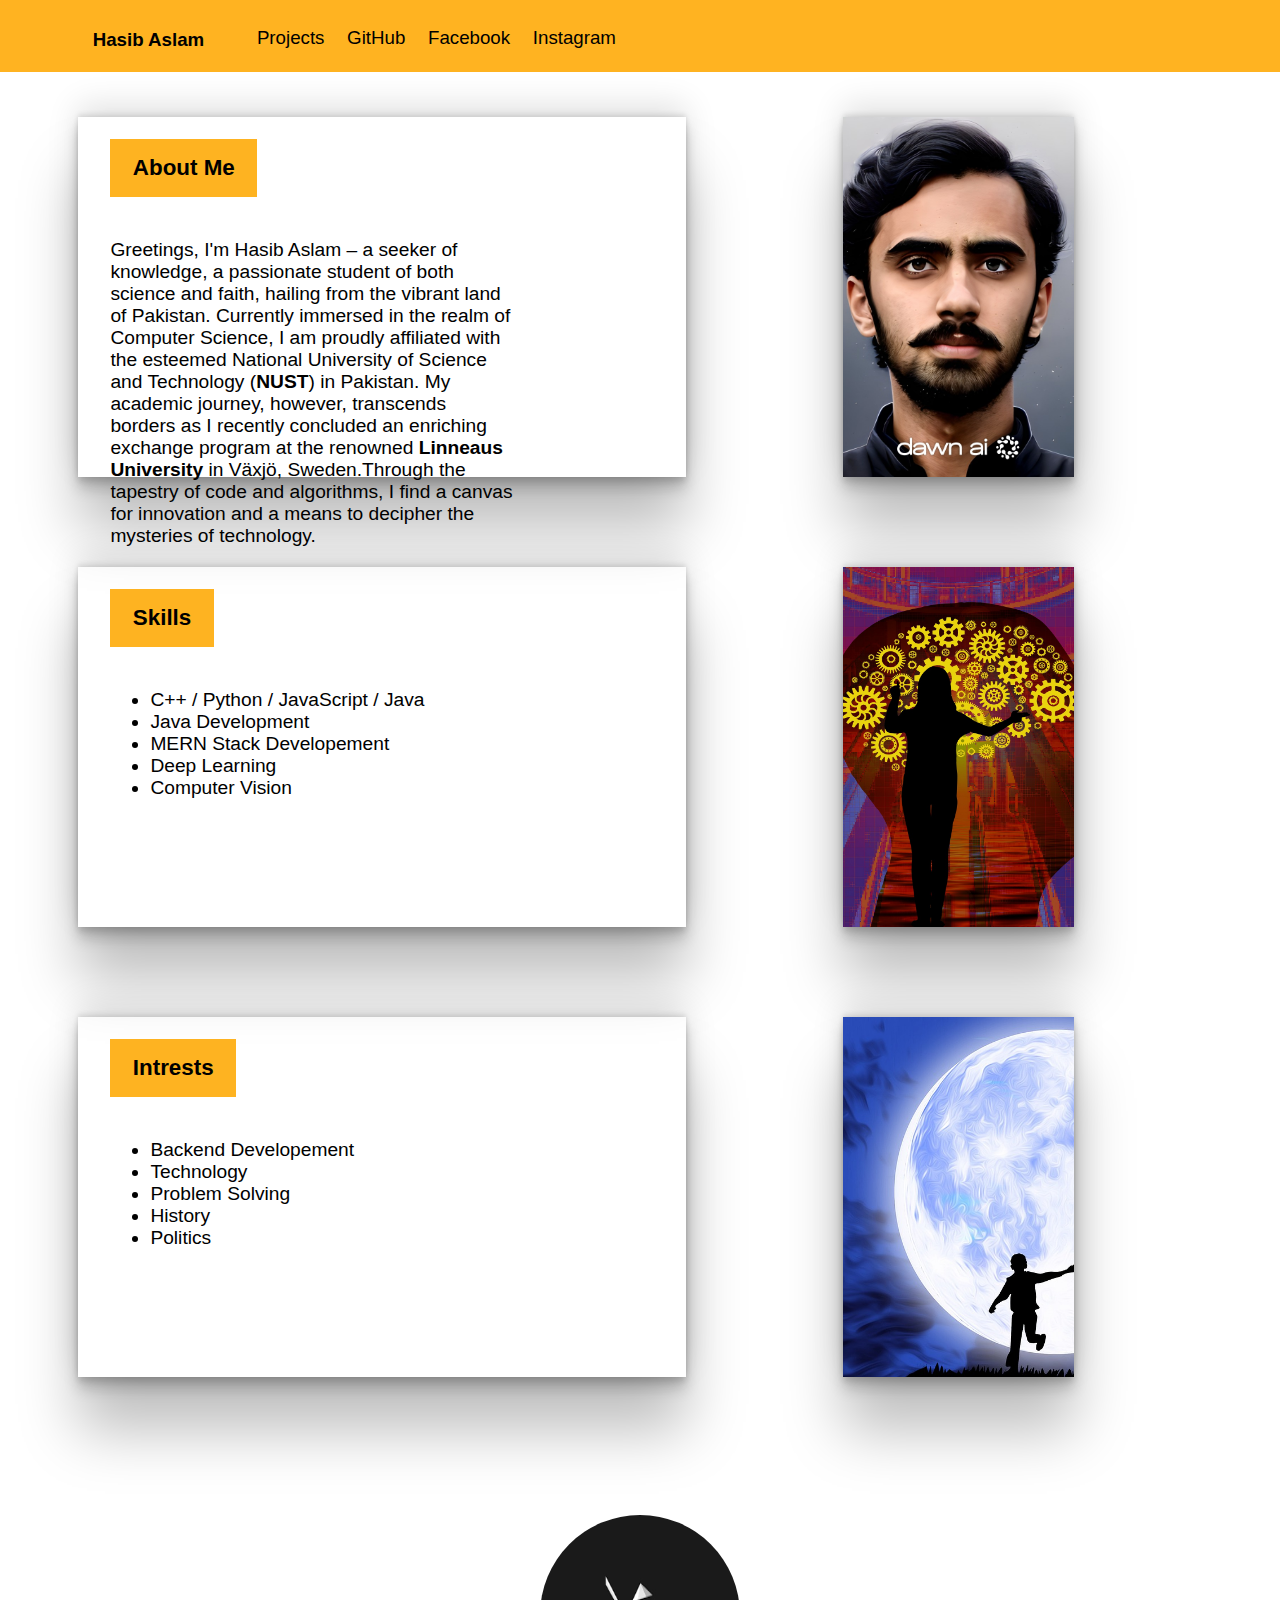
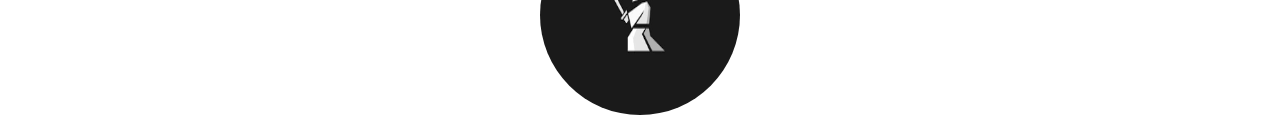
<file: index.html>
<!DOCTYPE html>
<html lang="en">

<head>
    <meta charset="UTF-8">
    <meta http-equiv="X-UA-Compatible" content="IE=edge">
    <meta name="viewport" content="width=device-width, initial-scale=1.0">
    <link rel="stylesheet" href="index.css">
    <link rel="stylesheet" href="main.css">
    <title>Hasib Aslam</title>

</head>

<body>
    <div>
        <nav class="navigationBar">
            <div class='menuBar'>
                <div class="mainLinks">
                    <ul>
                        <li>
                            <h2>
                                <a href="./index.html">
                                    Hasib Aslam
                                </a>
                            </h2>
                        </li>
                        <li>
                            <a href="proj.html">
                                Projects
                            </a>
                        </li>
                        <li>
                            <a href="https://github.com/hasib2003" target="_blank">
                                GitHub
                            </a>
                        </li>
                        <li>
                            <a href="https://www.facebook.com/hasib.aslam.96" target="_blank">
                                Facebook

                            </a>
                        </li>
                        <li>
                            <a href="https://instagram.com/_.hasib.aslam?igshid=NTE5MzUyOTU=" target="_blank">
                                Instagram
                            </a>
                        </li>

                    </ul>
                </div>



            </div>


        </nav>
    </div>

    <div class="mainBox">

        <div class="description">

            <h3 class="mainHead">
                About Me
            </h3>

            <p class="textBox">

                Greetings, I'm Hasib Aslam – a seeker of knowledge, a passionate student of both science and faith, hailing from the vibrant land of Pakistan. Currently immersed in the realm of Computer Science, I am proudly affiliated with the esteemed National University of Science and Technology (<b>NUST</b>) in Pakistan. My academic journey, however, transcends borders as I recently concluded an enriching exchange program at the renowned <b>Linneaus University</b> in Växjö, Sweden.Through the tapestry of code and algorithms, I find a canvas for innovation and a means to decipher the mysteries of technology.

            </p>
        </div>
        <div id="hasibBg" class="graphics">



        </div>



    </div>

    <div id="skills" class="mainBox">

        <div class="description">


            <h3 class="mainHead">
                Skills
            </h3>


            <ul class="textBox">
                <li>
                    C++ / Python / JavaScript / Java
                </li>

                <li>
                    Java Development
                </li>
                <li>
                    MERN Stack Developement
                </li>

                <li>
                    Deep Learning
                </li>



                <li>
                    Computer Vision
                </li>
            </ul>
        </div>

        <div id="sBg" class="graphics">

        </div>

    </div>


    <div id="interest" class="mainBox">

        <div class="description">
            <h3 class="mainHead">
                Intrests
            </h3>

            <ul class="textBox ">

                <li>
                    Backend Developement
                </li>

                <li>
                    Technology
                </li>
                
                <li>
                    Problem Solving
                </li>

                <li>
                    History </li>

                <li>
                    Politics
                </li>
            </ul>

        </div>
        <div id="intbg" class="graphics">
        </div>
    </div>


    <div class="footer mobile">
        <img src="logo.bmp" alt="" height="350px" width="350px" ">    
    </div>
</body>

</html>
</file>
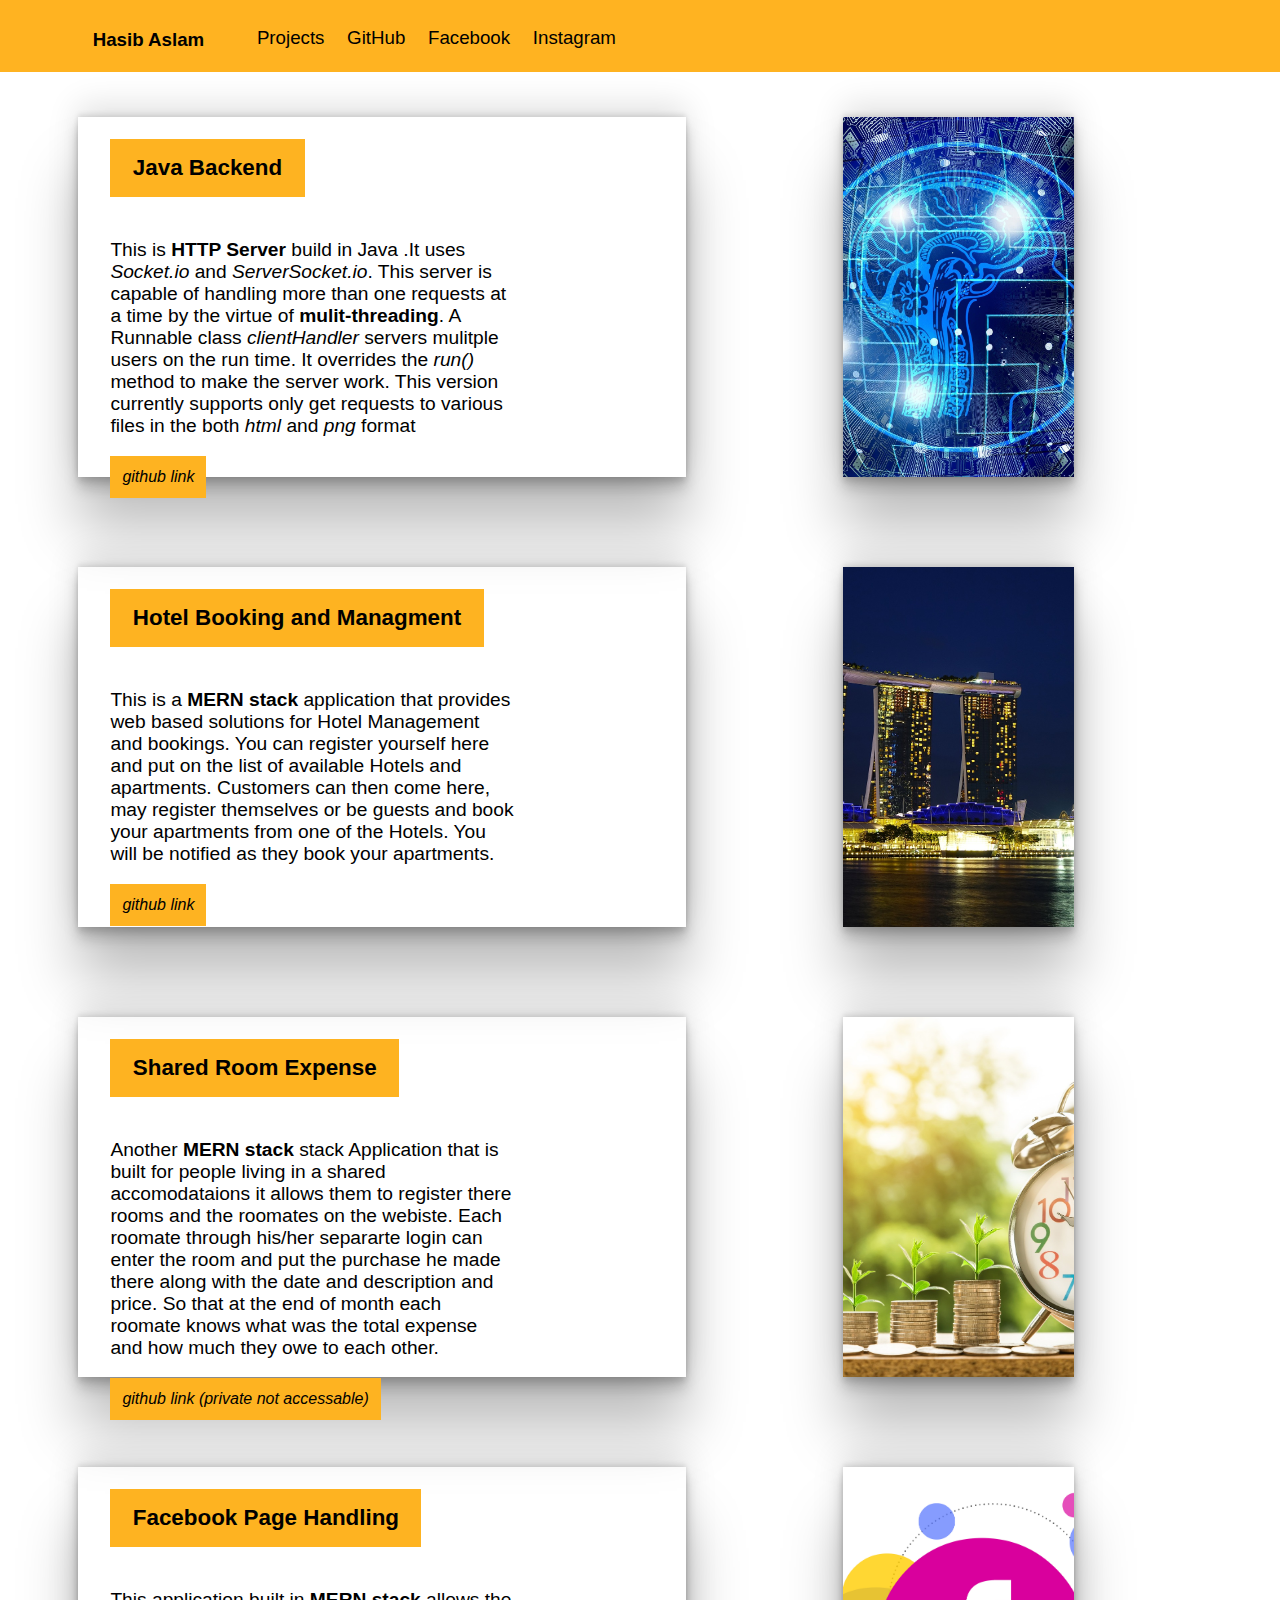
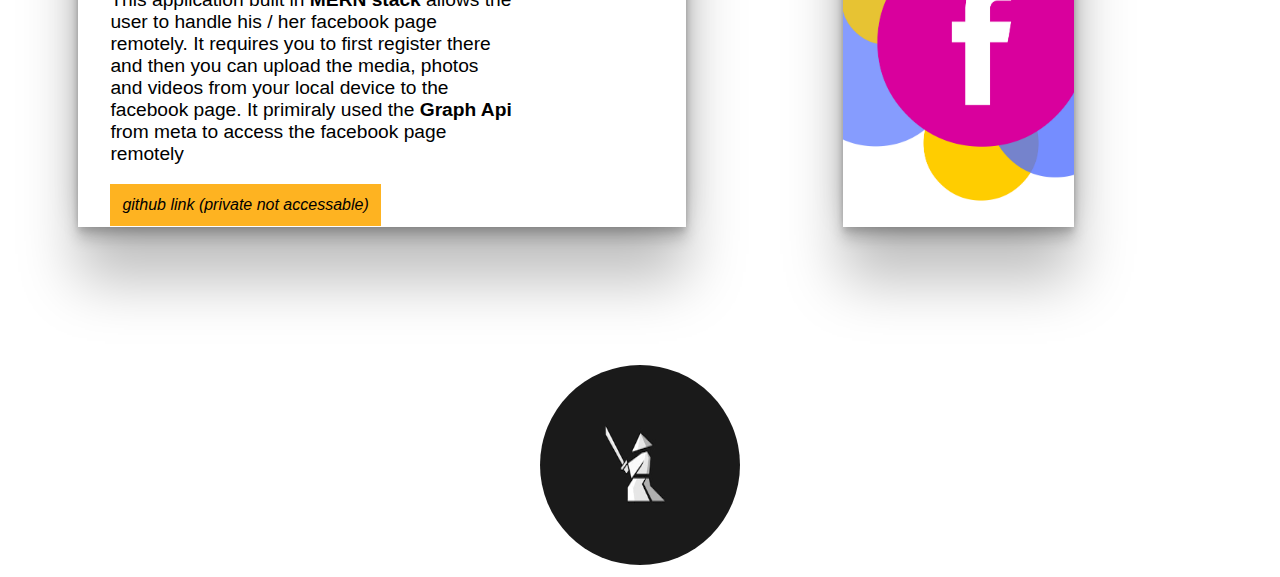
<file: proj.html>
<!DOCTYPE html>
<html lang="en">

<head>
    <meta charset="UTF-8">
    <meta http-equiv="X-UA-Compatible" content="IE=edge">
    <meta name="viewport" content="width=device-width, initial-scale=1.0">
    <link rel="stylesheet" href="index.css">
    <link rel="stylesheet" href="main.css">
    <title>Some Projects</title>

</head>

<body>
    <div>
        <nav class="navigationBar">
            <div class='menuBar'>
                <div class="mainLinks">
                    <ul>
                        <li>
                            <h2>
                                <a href="./index.html">
                                    Hasib Aslam
                                </a>
                            </h2>
                        </li>
                        <li>
                            <a href="proj.html">
                                Projects
                            </a>
                        </li>
                        <li>
                            <a href="https://github.com/hasib2003">
                                GitHub
                            </a>
                        </li>
                        <li>
                            <a href="https://www.facebook.com/hasib.aslam.96">
                                Facebook

                            </a>
                        </li>
                        <li>
                            <a href="https://instagram.com/_.hasib.aslam?igshid=NTE5MzUyOTU=">
                                Instagram
                            </a>
                        </li>

                    </ul>
                </div>



            </div>


        </nav>
    </div>

    <div class="mainBox">
        <div class="description">

            <h3 class="mainHead">
                Java Backend
            </h3>

            <p class="textBox">
            
                This is <b>HTTP Server</b> build in Java
                .It uses <i>Socket.io</i> and <i>ServerSocket.io</i>.
                This server is capable of handling more than one requests at a time
                by the virtue of <b>mulit-threading</b>. A Runnable class <i>clientHandler</i> servers mulitple users on the run time.
                It overrides the <i>run()</i> method to make the server work.
                This version currently supports only get requests to various files in the both <i>html</i> and <i>png</i> format

                
            </p>
            <a href="https://github.com/hasib2003/Java-Backend-Server" target="_blank">github link</a>

        </div>
        <div id="svBg" class="graphics">
        </div>



    </div>
    <div class="mainBox">
        <div class="description">

            <h3 class="mainHead">
                Hotel Booking and Managment
            </h3>

            <p class="textBox">

                This is a<b> MERN stack </b>application that provides web based solutions for Hotel
                Management and bookings. You can register yourself here and put on the list of available
                Hotels and apartments. Customers can then come here, may register themselves or be guests and
                book your apartments from one of the Hotels. You will be notified as they book your apartments.


            </p>
            <a href="https://github.com/hasib2003/HotelManagement-Booking" target="_blank">github link</a>

        </div>
        <div id="htBg" class="graphics">
        </div>



    </div>

    <div id="interest" class="mainBox">

        <div class="description">
            <h3 class="mainHead">
                Shared Room Expense
            </h3>

            <p class="textBox">

                Another<b> MERN stack </b>stack Application that is built for people living in a shared accomodataions
                it allows them to register there rooms and the roomates on the webiste. Each roomate through his/her
                separarte login can enter the room and put the purchase he made there along with the date and
                description and price. So that at the end of month each roomate knows what was the total expense and how
                much they owe to each other.

            </p>
            <a href="">github link (private not accessable)</a>

        </div>
        <div id="exBg" class="graphics">
        </div>
    </div>

    <div id="skills" class="mainBox">

        <div class="description">


            <h3 class="mainHead">
                Facebook Page Handling
            </h3>



            <p class="textBox">

                This application built in<b> MERN stack </b>allows the user to handle his / her facebook page remotely.
                It requires you to first register there and then you can upload the media, photos and videos from your
                local device to the facebook page. It primiraly used the
                <b>Graph Api</b> from meta to access the facebook page remotely

            </p>
            <a href="">github link (private not accessable)</a>

        </div>

        <div id="fbBg" class="graphics">

        </div>

    </div>

    <div class="footer">
        <img src="logo.bmp" alt="" height="350px" width="350px" ">
    
    </div>
</body>

</html>
</file>
<file: index.css>
body {
    font-family: Cambria, Cochin, Georgia, Times, 'Times New Roman', serif;
}

.navBar {
    overflow: hidden;
    background-color: #feb321;
}

.navBar ul {
    font-size: 16px;
    display: flex;
    list-style: none;
    height: 10vh;
    width: 80vw;
    align-items: center;
    justify-content: space-evenly;
    font-weight: bold;
}

.anchor {
    font-size: 16px;

    text-decoration: none;
    color: black;
}
.navBar ul li{
    padding: 14px 16px;

}

.navBar ul li:hover {
    background: white;
    color: white;
}

.dropdown {
    float: left;
}

.dropdown .dropbtn {
    font-size: 16px;
    outline: none;
    background-color: inherit;
    font-family: inherit;
    margin: 0;
}

.dropbtn:hover {
    background-color: white;
}

.dropdown-content {
    display: none;
    position: absolute;
    background-color: #f9f9f9;
    min-width: 160px;
    box-shadow: 0px 8px 16px 0px rgba(0, 0, 0, 0.2);
    z-index: 1;
}



.dropdown-content a {
    float: none;
    color: black;
    padding: 12px 16px;
    text-decoration: none;
    display: block;
    text-align: left;
}

.dropdown-content a:hover {
    background-color: white;
}

.dropdown:hover .dropdown-content {
    display: block;
}


#mydesc {
    width: 40%;
}

#W {
    width:fit-content;
    margin: 1rem auto;
    text-decoration: underline;
    font-family: Arial, Helvetica, sans-serif;
}

#S {
    text-decoration: underline;
    font-family: Arial, Helvetica, sans-serif;
}

#I {
    text-decoration: underline;
    font-family: Arial, Helvetica, sans-serif;
}

#o {
    font-family: Cambria, Cochin, Georgia, Times, 'Times New Roman', serif;
}


.mainBox{
    display: flex;
    align-items: center;
    justify-content: space-around;
    height: 50vh;
    width: 90vw;
}

@media screen and (min-width: 300px) and (max-width: 992px) {

  
    .mainBox{
        /* background: #000; */
        height: 100vh;
        width: 100vw;
        flex-direction: column-reverse;
        align-items: center;
        justify-content: space-around;
    }
    /* #interest
     {
        height: 60vh;
    }
    #skills
     {
        height: 60vh;
    } */
    

}

.graphics
{
    box-shadow: rgba(0, 0, 0, 0.25) 0px 54px 55px, rgba(0, 0, 0, 0.12) 0px -12px 30px, rgba(0, 0, 0, 0.12) 0px 4px 6px, rgba(0, 0, 0, 0.17) 0px 12px 13px, rgba(0, 0, 0, 0.09) 0px -3px 5px;
    height: 80%;
    width: 20%;

}


@media screen and (min-width: 300px) and (max-width: 992px) {

    .graphics{
        height: 30%;
        width: 60%;
    }
    

}


#sBg{
    background:url("./skills.jpg");
    background-repeat: no-repeat;
    background-size: cover;
    background-position: center;
}

#hasibBg{
    background:url("./hasib.jpeg");
    background-repeat: no-repeat;
    background-size: cover;
    background-position: center;
}
#svBg{
    background:url("./server.jpg");
    background-repeat: no-repeat;
    background-size: cover;
    background-position: center;
}
#intbg{
    background:url("./interests.jpg");
    background-repeat: no-repeat;
    background-size: cover;
    background-position: center;
}
#sBg{
    background:url("./skills.jpg");
    background-repeat: no-repeat;
    background-size: cover;
    background-position: center;
}
#exBg{
    background:url("./money.jpg");
    background-repeat: no-repeat;
    background-size: cover;
    background-position: center;
}
#htBg{
    background:url("./hotel.jpg");
    background-repeat: no-repeat;
    background-size: cover;
    background-position: center;
}
#fbBg{
    background:url("./social.png");
    background-repeat: no-repeat;
    background-size: cover;
    background-position: center;
}

.description{
    padding-left: 2rem;
    box-shadow: rgba(0, 0, 0, 0.25) 0px 54px 55px, rgba(0, 0, 0, 0.12) 0px -12px 30px, rgba(0, 0, 0, 0.12) 0px 4px 6px, rgba(0, 0, 0, 0.17) 0px 12px 13px, rgba(0, 0, 0, 0.09) 0px -3px 5px;
    height: 80%;
    width: 50%;
    display: flex;
    align-items: flex-start;
    flex-direction: column;
}

@media screen and (min-width: 300px) and (max-width: 992px) {

    .description{
        height: 60%;
        width: 95%;
    }
    

}



.textBox{
    width:70%;
    font-size: 1.2rem;
}

.description a {
    font-size: 1rem;
    padding: 12px;
    background: var(--btnYellow);
    color: #000;
    font-style: italic;
    text-decoration: none;
}
.description a:hover{
    font-size: 0.9rem;

    font-weight: bold;
}

@media screen and (min-width: 300px) and (max-width: 992px) {

    .textBox{
        font-size: 1rem;
        width:80%;


    }
    

}
.mainHead{
    background:#feb321;
    font-size: 1.4rem;
    padding: 1rem 1.4rem;

}

@media screen and (min-width: 300px) and (max-width: 992px) {
    
    .mainHead{
        font-size: 1.2rem;
        padding: 0.8rem 1rem;
    
    }

}



.flex{
    
    display: flex;
    align-items: flex-start;
    justify-content: space-between;
background: #000;
}
#img {

 height: 17rem;
 width: 10rem;
 /* float: right; */
 margin-right: 150px;


}
/* #interest{
    background: pink;
} */
#bg {
    max-width: 28%;
    float: right;
    margin-top: -190px;
    max-height: 28%;
    margin-right: 50px;
}

#ö {
    font-family: Arial, Helvetica, sans-serif;
    color: black;
    font-size: 30px;
}
</file>
<file: main.css>
body {
    margin: 0;
    padding: 0;
    box-sizing: border-box;
    --btnYellow: #feb321;
    --yellow: #ffb321;
    --gray: #eeeeee;
    font-family: 'Poppins', sans-serif;
}

.topBar {
    display: block;
    position: sticky;
    top: 0;
    left: 0;
    width: 100vw;
    background: var(--yellow);
    height: 4vh;
    display: flex;
    align-items: center;
    justify-content: center;


}

.topBar p {
    width: 100%;
    text-align: center;
}


.navigationBar {
    background: var(--yellow);
    width: 100vw;
    height: 8vh;
    display: flex;
    flex-direction: row;
    align-items: center;
    justify-content: space-between;
}


.menuBar {

    width: 50%;
    height: 100%;
    display: flex;
    flex-direction: row;
    align-items: center;
    justify-content: flex-start;


}

.mainLinks {

    height: 100%;
}

.mainLinks ul {

    height: 60%;
    width: 100%;
    display: flex;
    flex-direction: row;
    align-items: center;
    justify-content: space-evenly;
    list-style: none;
}

.mainLinks ul li {

    margin-left: 1rem;
    padding: 12px 0px;

}

.mainLinks ul li a {
    text-decoration: none;
    color: black;
    font-size: 1.17rem;
}
.mainLinks ul li a:hover {
font-weight: bold;
}

.selected {
    font-weight: bold;
    border-bottom: 2px solid;
}

.dropDown {
    float: right;
    padding: 0;
    margin: 0;
    margin-left: 0;
}


.landing {
    height: 48vh;
    width: 100vw;
    background-image: url("./main1.jpg");
    background-repeat: no-repeat;
    background-position: center;
    background-size: cover;
    display: flex;
    align-items: flex-start;
    justify-content: center;

}


.landing h1 {

    padding: 20px;
    width: max-content;
    background: var(--btnYellow);
    color: black;
    font-size: 2.5rem;
}




.btn {
    margin-right: 1rem;
    cursor: pointer;
    padding: 0.6rem 1rem;
    font-size: 1.1rem;
    background: none;
    border: none;
    outline: none;
    color: #d8b03d;
    border-radius: 5px;
    background: var(--btnYellow);
    color: black;


}

.members {
    z-index: 0;
    box-sizing: border-box;
    height: 35vh;
    width: 50vw;
    margin: 2rem auto;
}

.members .avatarContainer {
    height: 70%;
}


.names {
    height: 20%;
   text-align: center;
}

.names a {

    text-decoration: none;
    color: black;
    background: #feb321;
    padding: 1rem 1.5rem;
    font-size:1rem;
    width: max-content;
    margin: 0 auto;
    font-weight: bold;

}

.names a:hover {
    background: #fdaa03;

}

.avatarContainer td img {
    display: block;
    height: 70%;
    width: 40%;
    margin: 0 auto;

}


.dropdown {
    float: left;
}

.dropdown .dropbtn {
    cursor: pointer;
    font-size: 1rem;
    border: none;
    outline: none;
    background-color: inherit;
    margin: 0;
}



.dropdown-content {
    display: none;
    position: absolute;
    background-color: var(--btnYellow);
    min-width: 160px;
    box-shadow: 0px 8px 16px 0px rgba(0, 0, 0, 0.2);
    z-index: 1;
}



.dropdown-content a {
    float: none;
    color: black;
    padding: 12px 16px;
    text-decoration: none;
    display: block;
    text-align: left;
}

.dropdown-content a:hover {
    background-color: white;
}

.dropdown:hover .dropdown-content {
    display: block;
}

.mobile {
    display: none;
}

.mobile_nav {
    display: none;
}

.mainLinks ul li h2{
    margin: 0 30px;
}


@media screen and (min-width: 300px) and (max-width: 992px) {



    .navigationBar {
        /* background: #000; */
        /* display: none; */
        height: 40vh;
        width: 100%;
        align-items: center;
    }

    .menuBar {
        height: 100%;


    }

    .menuBar {
        height: 100%;
        flex-direction: column;
    }

    .mainLinks ul {
        height: 100%;
        flex-direction: column;
        align-items: flex-start;
    }

    

    .mainLinks ul li h2{
        margin: 0;
        padding: 12px 0px;
    }
    .mainLinks ul li {
        margin: 0;
        padding:0px;
    }





    .landing h1 {
        font-size: 2rem;
        padding: 12px;
    }

    .members {
        display: none;

    }

    .mobile {
        /* background: #000; */
        height: 40vh;
        display: flex;
        flex-direction: column;
        align-items: center;
        justify-content: space-around;
        margin-bottom: 0;
    }

    .avatar {
        height: 40%;
        display: flex;
        align-items: center;
        justify-content: space-around;
        flex-direction: column;
    }

    .avatar img {
        height: 60%;
        display: block;
    }



    .avatar a {
        font-weight: bold;
        font-size: 0.9rem;
        text-decoration: none;
        color: black;
        background: var(--btnYellow);
        padding: 0.7rem 0.9em;

    }



}


.footer{
    
    /* position:fixed;
    bottom: 0; */
    margin-top: 5rem;
    height: 25vh;
    width: 100vw;
    display: flex;
    align-items: center;
    justify-content: center;
    z-index: -1;
}

.footer img{
    border-radius: 50%;
    height: 200px;
    width: 200px;
}
</file>
